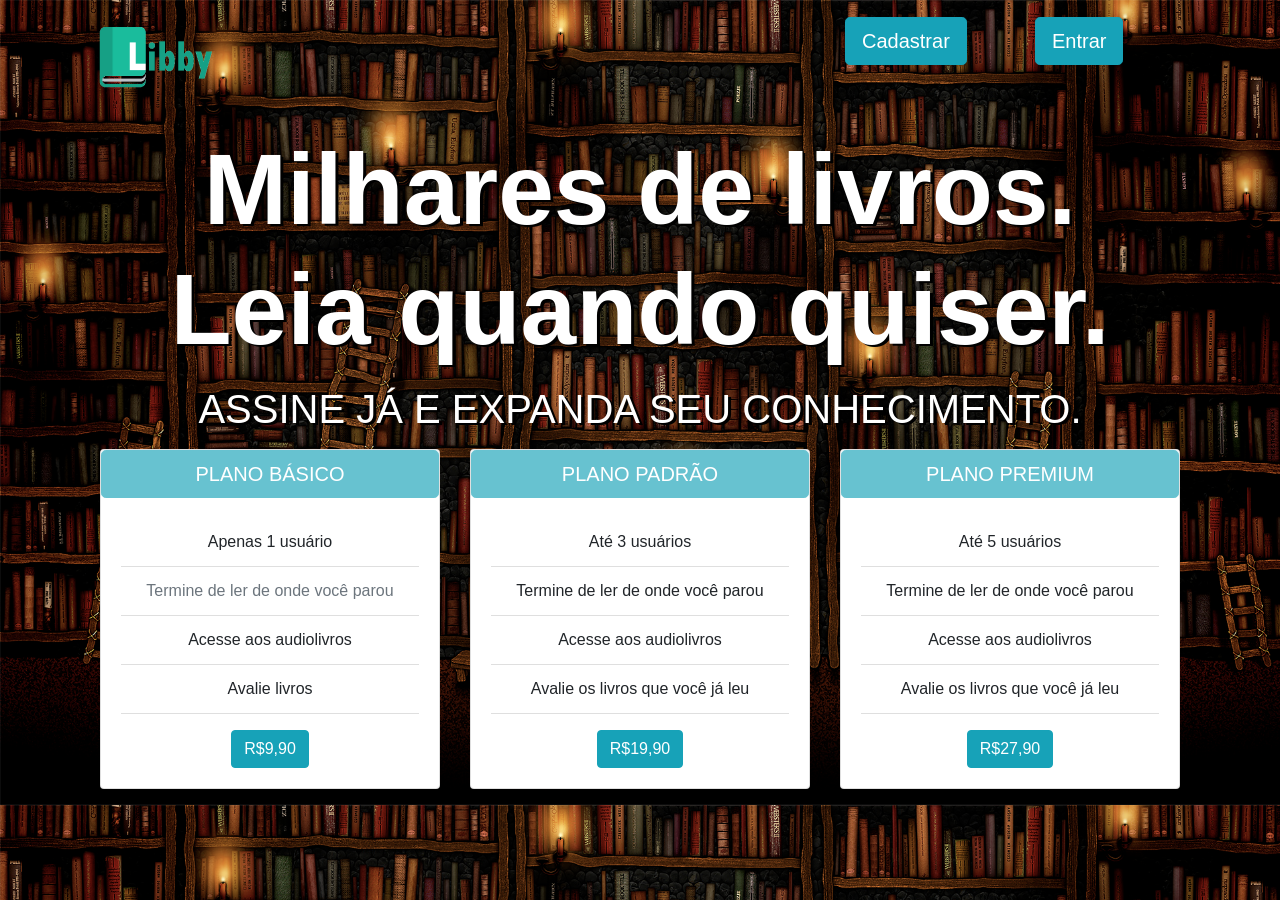
<file: index.html>
<!DOCTYPE html>
<html>

<head>
    <link href="https://stackpath.bootstrapcdn.com/bootstrap/4.1.1/css/bootstrap.min.css" rel="stylesheet" integrity="sha384-WskhaSGFgHYWDcbwN70/dfYBj47jz9qbsMId/iRN3ewGhXQFZCSftd1LZCfmhktB"
        crossorigin="anonymous">
    <link rel="shortcut icon" href="favicon.ico" />
    <link rel="icon" href="favicon.ico" type="image/x-icon" />
    <meta name="viewport" content="width=device-width, initial-scale=1, shrink-to-fit=no">
    <meta charset="utf-8">
    <title>Libby - Entrar</title>
    <link rel="stylesheet" href="index.css">
</head>

<body>
    <p>
        <nav class="nav nav-pills nav-justified">
            <div class="container">
                <div class="row justify-content">
                    <div class="col col-lg-2">
                    </div>
                    <div class="col-md-auto">
                    </div>
                    <div class="col col-lg-2">
                    </div>
                </div>
                <div class="row">
                    <div class="col">
                        <a href="#">
                            <img src="logo.png" / width="150" height="80">
                        </a>
                    </div>
                    <div class="col-md-auto">
                    </div>
                    
                    <div class="col col-lg-2">
                        <a type="button" class="btn btn-info btn-lg" href="http://localhost/libby/signup/infos.html"
                        role="button">Cadastrar</a>       
                </div>
                <div class="col col-lg-2">
                    <a type="button" class="btn btn-info btn-lg" href="http://localhost/libby/login/login.html"
                    role="button">Entrar</a>       
            </div>
                </div>
            </div>
        </nav>
    </p>
    <div class="container">
        <div class="row">

            <div class="col align-self-center">
                <p>
                    <h1>Milhares de livros.
                        <p>Leia quando quiser.</p>
                    </h1>
                    <h2>ASSINE JÁ E EXPANDA SEU CONHECIMENTO.</h2>
                </p>
                <p>
                        <form id="escolhaPlano" name="escolhaPlano" method="POST" action="index.php">
                    <div class="container">
                        <center>
                            <div class="card-deck">
                                <div class="card">
                                    <button type="button" class="btn btn-lg btn-info" disabled>PLANO BÁSICO</button>
                                    <div class="card-body">
                                        <ul class="list-group list-group-flush">
                                            <li class="list-group-item">Apenas 1 usuário</li>
                                            <li class="list-group-item disabled">Termine de ler de onde você parou</li>
                                            <li class="list-group-item">Acesse aos audiolivros</li>
                                            <li class="list-group-item">Avalie livros</li>
                                        </ul>

                </p>

                <input a class="btn btn-info" name="options" type="submit" id="options" value="R$9,90"
                   role="button"> </a>
<!--
                <a role="button" class="btn btn-info" 
                href="http://localhost/libby/signup/infos.html" >
                    ESCOLHER ESTA OPÇÃO</a>
    -->
                </div>
                </div>
                <div class="card">
                    <button type="button" class="btn btn-lg btn-info" disabled>PLANO PADRÃO</button>
                    <div class="card-body">
                        <ul class="list-group list-group-flush">
                            <li class="list-group-item">Até 3 usuários</li>
                            <li class="list-group-item">Termine de ler de onde você parou</li>
                            <li class="list-group-item">Acesse aos audiolivros</li>
                            <li class="list-group-item">Avalie os livros que você já leu</li>
                        </ul>

                        </p>
                        <input a class="btn btn-info" name="options" type="submit" id="options" value="R$19,90"
                   role="button"> </a>
                    </div>
                </div>
                <div class="card">
                    <button type="button" class="btn btn-lg btn-info" disabled>PLANO PREMIUM</button>
                    <div class="card-body">
                        <ul class="list-group list-group-flush">
                            <li class="list-group-item">Até 5 usuários</li>
                            <li class="list-group-item">Termine de ler de onde você parou</li>
                            <li class="list-group-item">Acesse aos audiolivros</li>
                            <li class="list-group-item">Avalie os livros que você já leu</li>
                        </ul>

                        </p>
                        <input a class="btn btn-info" name="options" type="submit" id="options" value="R$27,90"
                        role="button"> </a>
                    </div>
                </div>
                </div>
                </center>
                </div>
               

                </p>
            </div>

        </div>
    </div>
    <script src="https://code.jquery.com/jquery-3.3.1.slim.min.js" integrity="sha384-q8i/X+965DzO0rT7abK41JStQIAqVgRVzpbzo5smXKp4YfRvH+8abtTE1Pi6jizo"
        crossorigin="anonymous"></script>
    <script src="https://cdnjs.cloudflare.com/ajax/libs/popper.js/1.14.3/umd/popper.min.js" integrity="sha384-ZMP7rVo3mIykV+2+9J3UJ46jBk0WLaUAdn689aCwoqbBJiSnjAK/l8WvCWPIPm49"
        crossorigin="anonymous"></script>
    <script src="https://stackpath.bootstrapcdn.com/bootstrap/4.1.1/js/bootstrap.min.js" integrity="sha384-smHYKdLADwkXOn1EmN1qk/HfnUcbVRZyYmZ4qpPea6sjB/pTJ0euyQp0Mk8ck+5T"
        crossorigin="anonymous"></script>
</body>

</html>
</file>
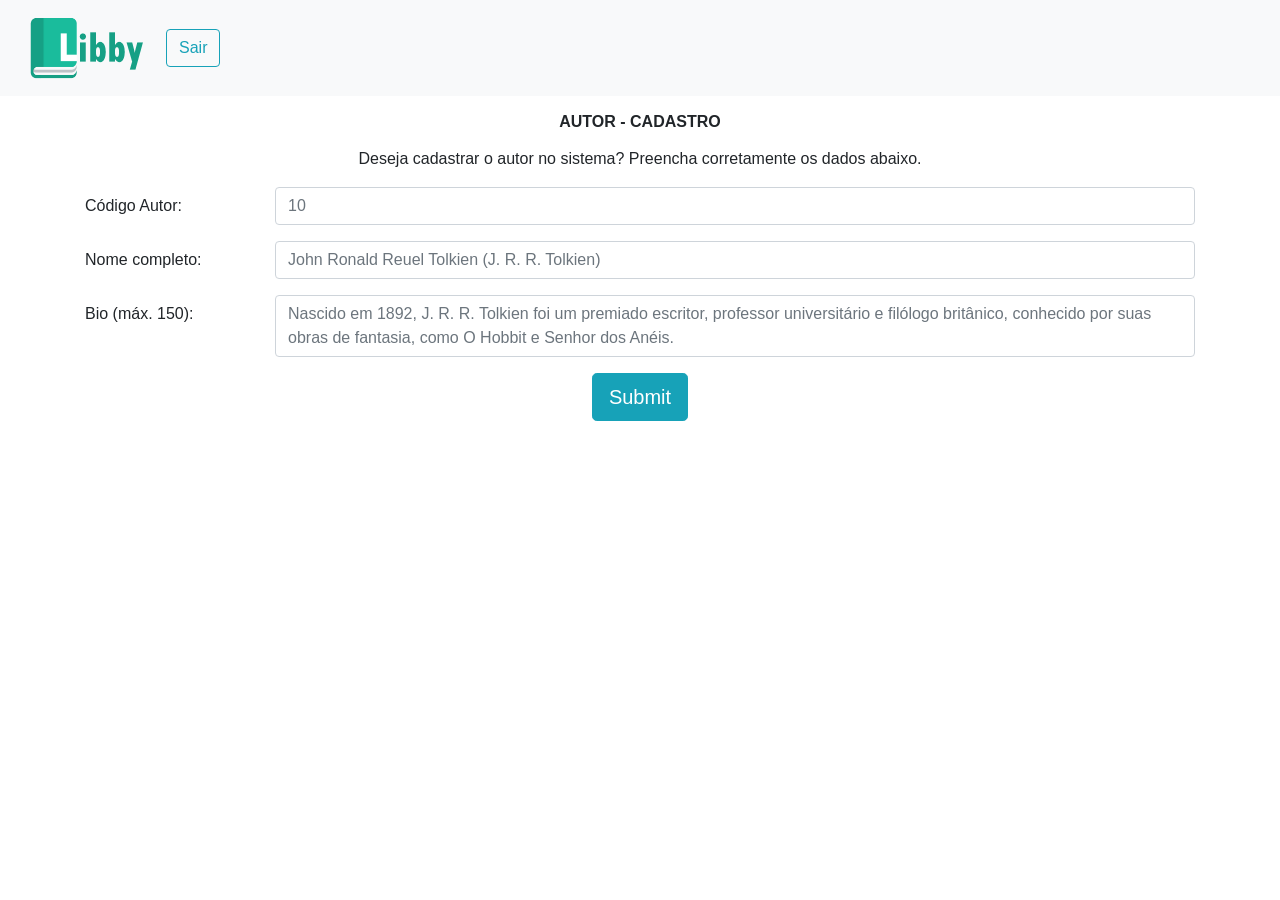
<file: adm/cadastro_autor.html>
<html>
<head>
  <link href="https://stackpath.bootstrapcdn.com/bootstrap/4.1.1/css/bootstrap.min.css" rel="stylesheet" integrity="sha384-WskhaSGFgHYWDcbwN70/dfYBj47jz9qbsMId/iRN3ewGhXQFZCSftd1LZCfmhktB" crossorigin="anonymous">
  <link rel="shortcut icon" href="favicon.ico"/>
  <link rel="icon" href="favicon.ico" type="image/x-icon"/>
  <meta name="viewport" content="width=device-width, initial-scale=1, shrink-to-fit=no">
  <meta charset="utf-8">
  <title>Libby - Administrador: Cadastro de Autor</title>
</head>
<body>
	<script type="text/javascript" src="scriptLimMax.js"></script>
  <nav class="navbar navbar-expand-lg navbar-light bg-light">
      <a href="http://localhost/libby/index.html">
        <img src="../logo.png" / width="150" height="80" ></a>
    <div class=text-right>
      <a class="btn btn-outline-info" href="http://localhost/libby/login/login.html" role="button">Sair</a>
    </div>
  </nav>
  <p><h6><center><b> AUTOR - CADASTRO </b></center></h6></p>
  <h7><center>Deseja cadastrar o autor no sistema? Preencha corretamente os dados abaixo.</center></h7>
  <p><div class="container">
    <form id="cadastroAutor" name="cadastroAutor" method="POST" action="inserirAutor.php">
		<div class="form-group row">
        <label for="inputCodigo" class="col-sm-2 col-form-label">Código Autor:</label>
        <div class="col-sm-10">
          <input type="text" class="form-control" id="autorCodigo" name="autorCodigo" placeholder="10">  
        </div>
      </div>
      <div class="form-group row">
        <label for="inputNome" class="col-sm-2 col-form-label">Nome completo:</label>
        <div class="col-sm-10">
          <input type="text" class="form-control" id="autorNome" name="autorNome" placeholder="John Ronald Reuel Tolkien (J. R. R. Tolkien)">  
        </div>
      </div>
      <div class="form-group row">
        <label for="inputBio" class="col-sm-2 col-form-label">Bio (máx. 150):</label>
        <div class="col-sm-10">
			<textarea type="value" class="form-control" onkeyup="countPublishCharactersAbout(this)" style="resize: none" id="autorBio" name="autorBio" placeholder="Nascido em 1892, J. R. R. Tolkien foi um premiado escritor, professor universitário e filólogo britânico, conhecido por suas obras de fantasia, como O Hobbit e Senhor dos Anéis."></textarea>
        </div> <!-- a intenção era deixar igual ao twitter, mas deu bug e ainda não consegui resolver -->
      </div>
	 <center><input a class="btn btn-info btn-lg" name="livro" id="livro" type="submit"></a></center>
  
  </form>

  <script src="https://code.jquery.com/jquery-3.3.1.slim.min.js" integrity="sha384-q8i/X+965DzO0rT7abK41JStQIAqVgRVzpbzo5smXKp4YfRvH+8abtTE1Pi6jizo" crossorigin="anonymous"></script>
  <script src="https://cdnjs.cloudflare.com/ajax/libs/popper.js/1.14.3/umd/popper.min.js" integrity="sha384-ZMP7rVo3mIykV+2+9J3UJ46jBk0WLaUAdn689aCwoqbBJiSnjAK/l8WvCWPIPm49" crossorigin="anonymous"></script>
  <script src="https://stackpath.bootstrapcdn.com/bootstrap/4.1.1/js/bootstrap.min.js" integrity="sha384-smHYKdLADwkXOn1EmN1qk/HfnUcbVRZyYmZ4qpPea6sjB/pTJ0euyQp0Mk8ck+5T" crossorigin="anonymous"></script>
</body>
</html>
</file>
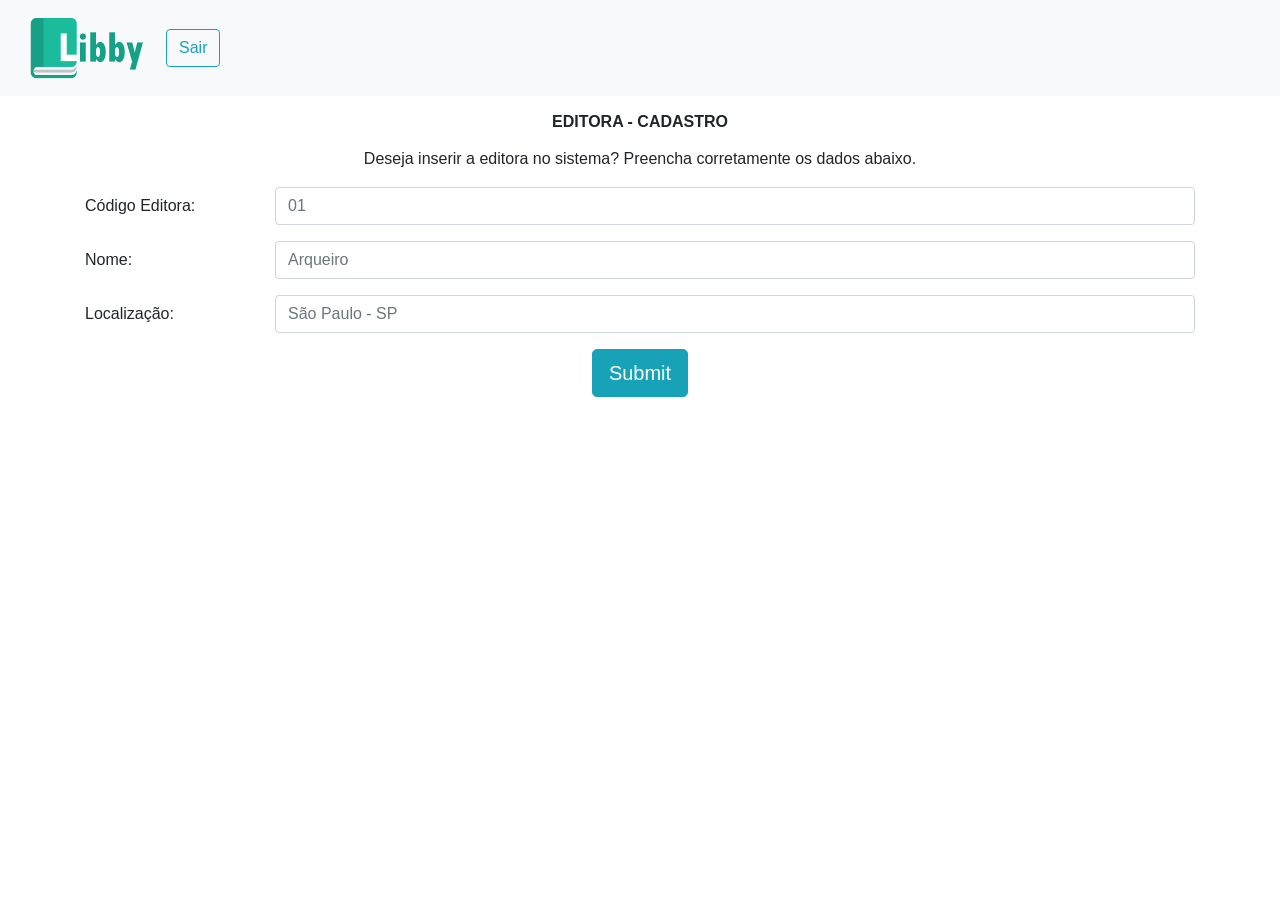
<file: adm/cadastro_editora.html>
<html>
<head>
  <link href="https://stackpath.bootstrapcdn.com/bootstrap/4.1.1/css/bootstrap.min.css" rel="stylesheet" integrity="sha384-WskhaSGFgHYWDcbwN70/dfYBj47jz9qbsMId/iRN3ewGhXQFZCSftd1LZCfmhktB" crossorigin="anonymous">
  <link rel="shortcut icon" href="favicon.ico"/>
  <link rel="icon" href="favicon.ico" type="image/x-icon"/>
  <meta name="viewport" content="width=device-width, initial-scale=1, shrink-to-fit=no">
  <meta charset="utf-8">
  <title>Libby - Administrador: Cadastro de Editora</title>
</head>
<body>
	<script type="text/javascript" src="scriptLimMax.js"></script>
  <nav class="navbar navbar-expand-lg navbar-light bg-light">
      <a href="http://localhost/libby/index.html">
        <img src="../logo.png" / width="150" height="80" ></a>
    <div class=text-right>
      <a class="btn btn-outline-info" href="http://localhost/libby/login/login.html" role="button">Sair</a>
    </div>
  </nav>
  <p><h6><center><b> EDITORA - CADASTRO </b></center></h6></p>
  <h7><center>Deseja inserir a editora no sistema? Preencha corretamente os dados abaixo.</center></h7>
  <p><div class="container">
    <form id="cadastroEditora" name="cadastroEditora" method="POST" action="inserirEditora.php">
		<div class="form-group row">
        <label for="inputCodigo" class="col-sm-2 col-form-label">Código Editora:</label>
        <div class="col-sm-10">
          <input type="text" class="form-control" id="editoraCodigo" name="editoraCodigo" placeholder="01">  
        </div>
      </div>
      <div class="form-group row">
        <label for="inputNome" class="col-sm-2 col-form-label">Nome:</label>
        <div class="col-sm-10">
          <input type="text" class="form-control" id="editoraNome" name="editoraNome" placeholder="Arqueiro">  
        </div>
      </div>
      <div class="form-group row">
        <label for="inputLocal" class="col-sm-2 col-form-label">Localização:</label>
        <div class="col-sm-10">
          <input type="text" class="form-control" id="editoraLocal" name="editoraLocal" placeholder="São Paulo - SP">  
        </div>
      </div>
	 <center><input a class="btn btn-info btn-lg" name="livro" id="livro" type="submit"></a></center>
  
  </form>

  <script src="https://code.jquery.com/jquery-3.3.1.slim.min.js" integrity="sha384-q8i/X+965DzO0rT7abK41JStQIAqVgRVzpbzo5smXKp4YfRvH+8abtTE1Pi6jizo" crossorigin="anonymous"></script>
  <script src="https://cdnjs.cloudflare.com/ajax/libs/popper.js/1.14.3/umd/popper.min.js" integrity="sha384-ZMP7rVo3mIykV+2+9J3UJ46jBk0WLaUAdn689aCwoqbBJiSnjAK/l8WvCWPIPm49" crossorigin="anonymous"></script>
  <script src="https://stackpath.bootstrapcdn.com/bootstrap/4.1.1/js/bootstrap.min.js" integrity="sha384-smHYKdLADwkXOn1EmN1qk/HfnUcbVRZyYmZ4qpPea6sjB/pTJ0euyQp0Mk8ck+5T" crossorigin="anonymous"></script>
</body>
</html>
</file>
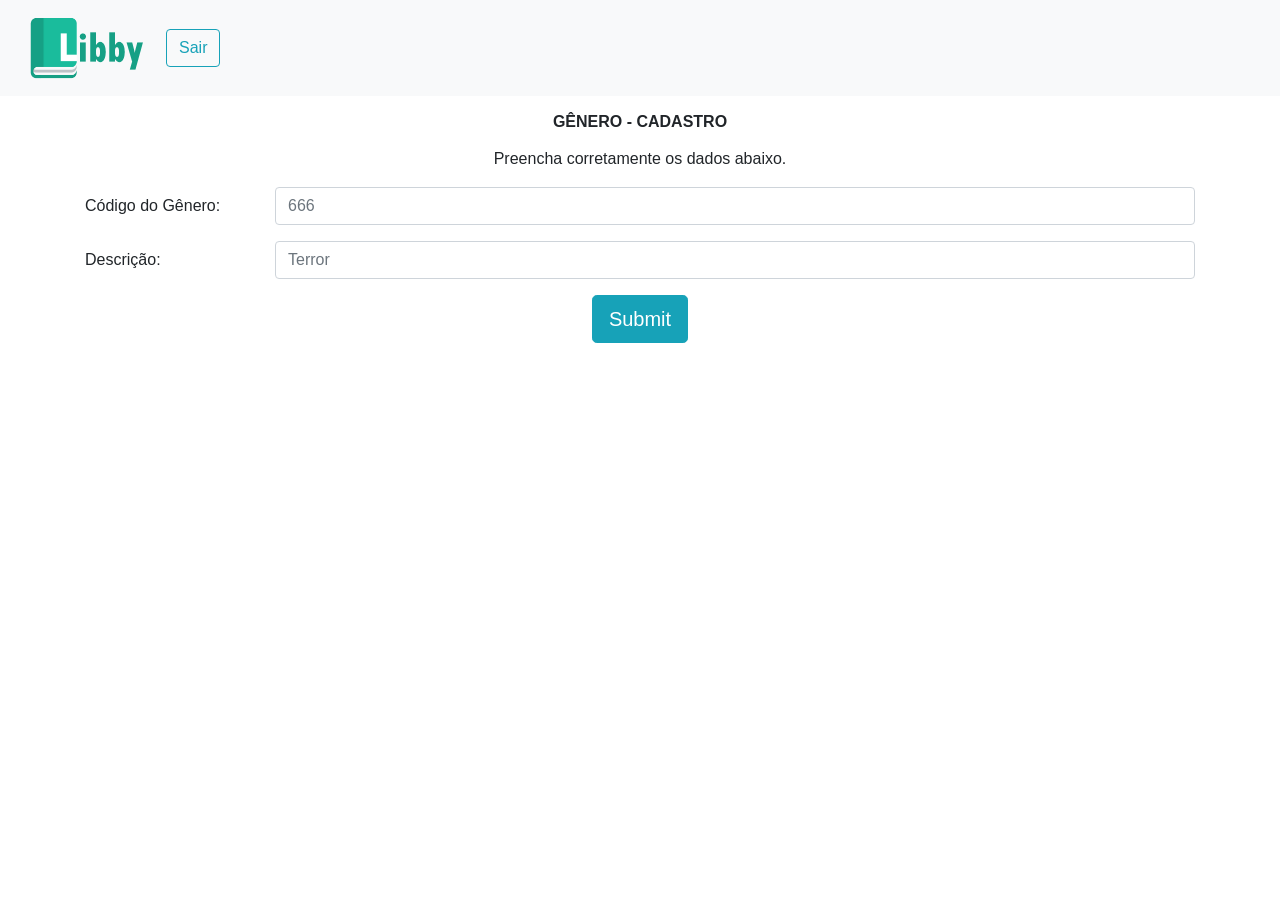
<file: adm/cadastro_genero.html>
<html>
<head>
  <link href="https://stackpath.bootstrapcdn.com/bootstrap/4.1.1/css/bootstrap.min.css" rel="stylesheet" integrity="sha384-WskhaSGFgHYWDcbwN70/dfYBj47jz9qbsMId/iRN3ewGhXQFZCSftd1LZCfmhktB" crossorigin="anonymous">
  <link rel="shortcut icon" href="favicon.ico"/>
  <link rel="icon" href="favicon.ico" type="image/x-icon"/>
  <meta name="viewport" content="width=device-width, initial-scale=1, shrink-to-fit=no">
  <meta charset="utf-8">
  <title>Libby - Administrador: Cadastro de Gênero</title>
</head>
<body>
  <nav class="navbar navbar-expand-lg navbar-light bg-light">
      <a href="http://localhost/libby/index.html">
        <img src="../logo.png" / width="150" height="80" ></a>
    <div class=text-right>
      <a class="btn btn-outline-info" href="http://localhost/libby/login/login.html" role="button">Sair</a>
    </div>
  </nav>
  <p><h6><center><b> GÊNERO - CADASTRO </b></center></h6></p>
  <h7><center>Preencha corretamente os dados abaixo.</center></h7>
  <p><div class="container">
    <form id="cadastroGenero" name="cadastroGenero" method="POST" action="inserirGenero.php">
		<div class="form-group row">
        <label for="inputCodigo" class="col-sm-2 col-form-label">Código do Gênero:</label>
        <div class="col-sm-10">
          <input type="text" class="form-control" id="generoCodigo" name="generoCodigo" placeholder="666">  
        </div>
      </div>
      <div class="form-group row">
        <label for="inputNome" class="col-sm-2 col-form-label">Descrição:</label>
        <div class="col-sm-10">
          <input type="text" class="form-control" id="generoNome" name="generoNome" placeholder="Terror">  
        </div>
      </div>
	 <center><input a class="btn btn-info btn-lg" name="livro" id="livro" type="submit"></a></center>
  
  </form>

  <script src="https://code.jquery.com/jquery-3.3.1.slim.min.js" integrity="sha384-q8i/X+965DzO0rT7abK41JStQIAqVgRVzpbzo5smXKp4YfRvH+8abtTE1Pi6jizo" crossorigin="anonymous"></script>
  <script src="https://cdnjs.cloudflare.com/ajax/libs/popper.js/1.14.3/umd/popper.min.js" integrity="sha384-ZMP7rVo3mIykV+2+9J3UJ46jBk0WLaUAdn689aCwoqbBJiSnjAK/l8WvCWPIPm49" crossorigin="anonymous"></script>
  <script src="https://stackpath.bootstrapcdn.com/bootstrap/4.1.1/js/bootstrap.min.js" integrity="sha384-smHYKdLADwkXOn1EmN1qk/HfnUcbVRZyYmZ4qpPea6sjB/pTJ0euyQp0Mk8ck+5T" crossorigin="anonymous"></script>
</body>
</html>
</file>
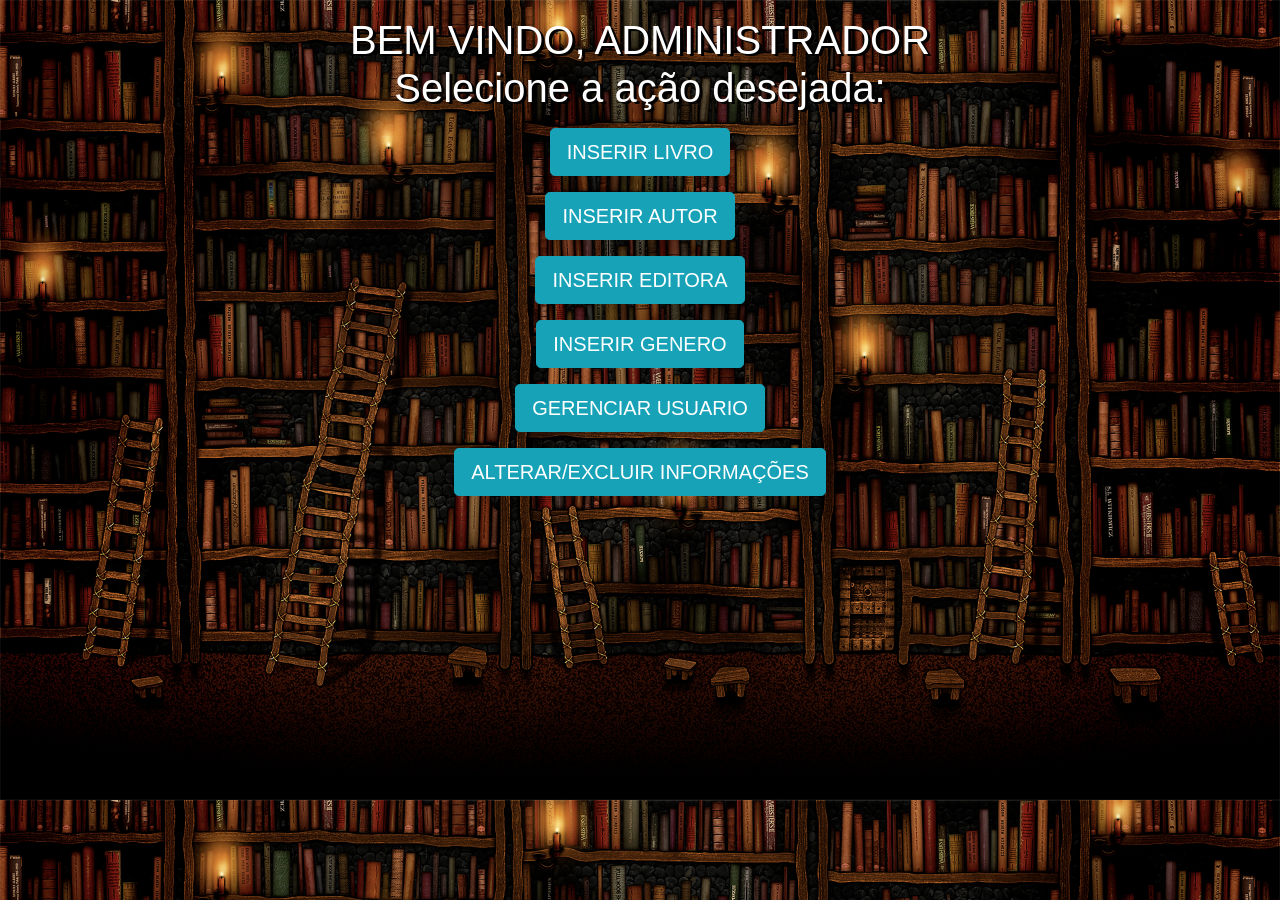
<file: adm/index_adm.html>
<!DOCTYPE html>
<html>

<head>
    <link href="https://stackpath.bootstrapcdn.com/bootstrap/4.1.1/css/bootstrap.min.css" rel="stylesheet" integrity="sha384-WskhaSGFgHYWDcbwN70/dfYBj47jz9qbsMId/iRN3ewGhXQFZCSftd1LZCfmhktB"
        crossorigin="anonymous">
    <link rel="shortcut icon" href="favicon.ico" />
    <link rel="icon" href="favicon.ico" type="image/x-icon" />
    <meta name="viewport" content="width=device-width, initial-scale=1, shrink-to-fit=no">
    <meta charset="utf-8">
    <title>Libby - Painel Administrador</title>
    <link rel="stylesheet" href="../index.css">
</head>

<body>
    <div class="container">
        <div class="row">

            <div class="col align-self-center">
                <p>
                    <h2>BEM VINDO, ADMINISTRADOR
                    <p> Selecione a ação desejada: </p></h2>
                </p>
			<div align="center">	
				<p> <button type="button" class="btn btn-lg btn-info" href="http://localhost/libby/adm/cadastro_livro.php">INSERIR LIVRO</button> </p>
				<p> <button type="button" class="btn btn-lg btn-info" href="http://localhost/libby/adm/cadastro_autor.html">INSERIR AUTOR</button> </p>
				<p> <button type="button" class="btn btn-lg btn-info" href="http://localhost/libby/adm/cadastro_editora.html">INSERIR EDITORA</button> </p>
				<p> <button type="button" class="btn btn-lg btn-info" href="http://localhost/libby/adm/cadastro_genero.html">INSERIR GENERO</button> </p>
				<p> <button type="button" class="btn btn-lg btn-info" href="http://localhost/libby/adm/gerencia_usuario.php">GERENCIAR USUARIO</button> </p>
				<p> <button type="button" class="btn btn-lg btn-info" href="http://localhost/libby/adm/gerenciador.php">ALTERAR/EXCLUIR INFORMAÇÕES</button> </p>
			</div>
                
			</div>
    </div>
    <script src="https://code.jquery.com/jquery-3.3.1.slim.min.js" integrity="sha384-q8i/X+965DzO0rT7abK41JStQIAqVgRVzpbzo5smXKp4YfRvH+8abtTE1Pi6jizo"
        crossorigin="anonymous"></script>
    <script src="https://cdnjs.cloudflare.com/ajax/libs/popper.js/1.14.3/umd/popper.min.js" integrity="sha384-ZMP7rVo3mIykV+2+9J3UJ46jBk0WLaUAdn689aCwoqbBJiSnjAK/l8WvCWPIPm49"
        crossorigin="anonymous"></script>
    <script src="https://stackpath.bootstrapcdn.com/bootstrap/4.1.1/js/bootstrap.min.js" integrity="sha384-smHYKdLADwkXOn1EmN1qk/HfnUcbVRZyYmZ4qpPea6sjB/pTJ0euyQp0Mk8ck+5T"
        crossorigin="anonymous"></script>
</body>

</html>
</file>
<file: index.css>
body
{
	margin: 0;
	padding: 0;
	background: url(bg.jpg);
	background-size: cover;
	font-family: Arial Narrow, sans-serif;
}
h1
{
	margin: 10;
	padding: 50 50 60px;
	color: #FFFFFF;
	text-align: center;
	text-shadow: 3px 2px black;
	font-size: 100px;
	font-weight: bold;
}
h2
{
	margin: 10;
	padding: 50 50 60px;
	color: #FFFFFF;
	text-align: center;
	text-shadow: 3px 2px black;
	font-size: 40px;
}
</file>
